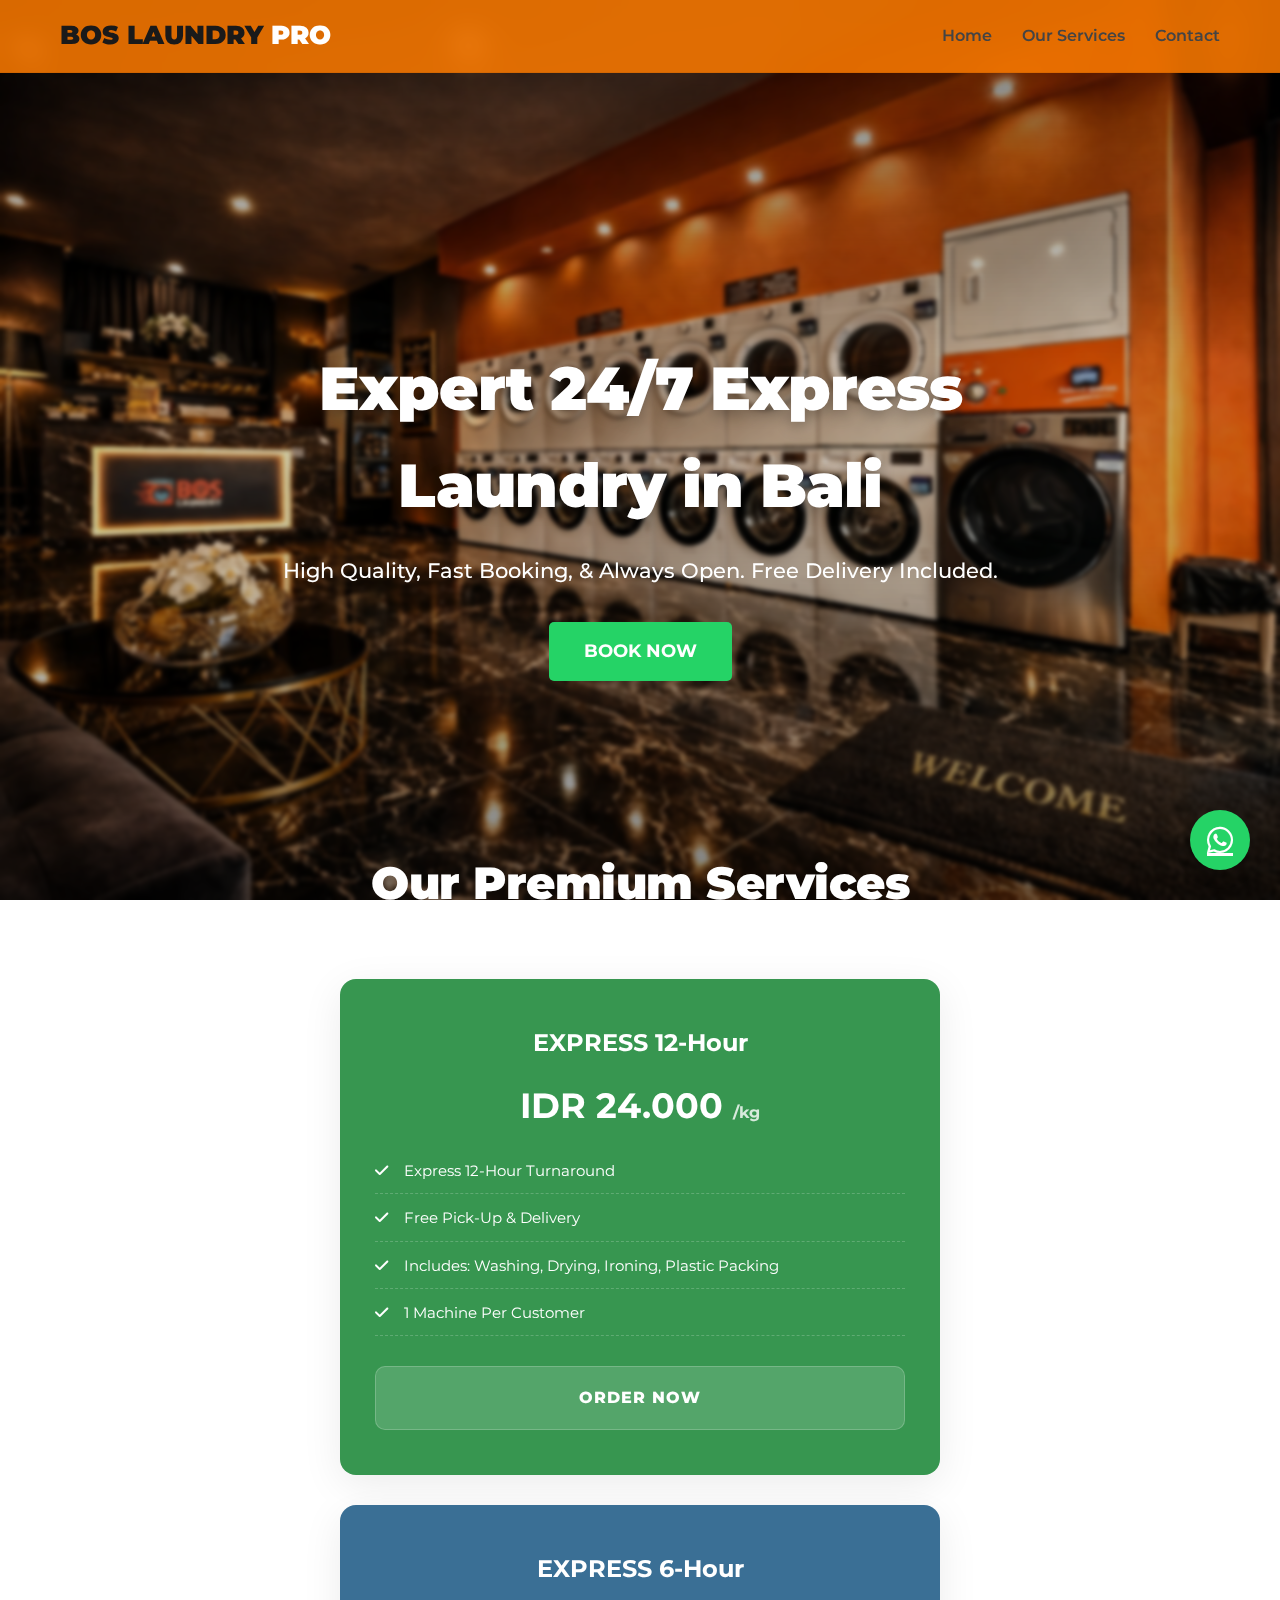
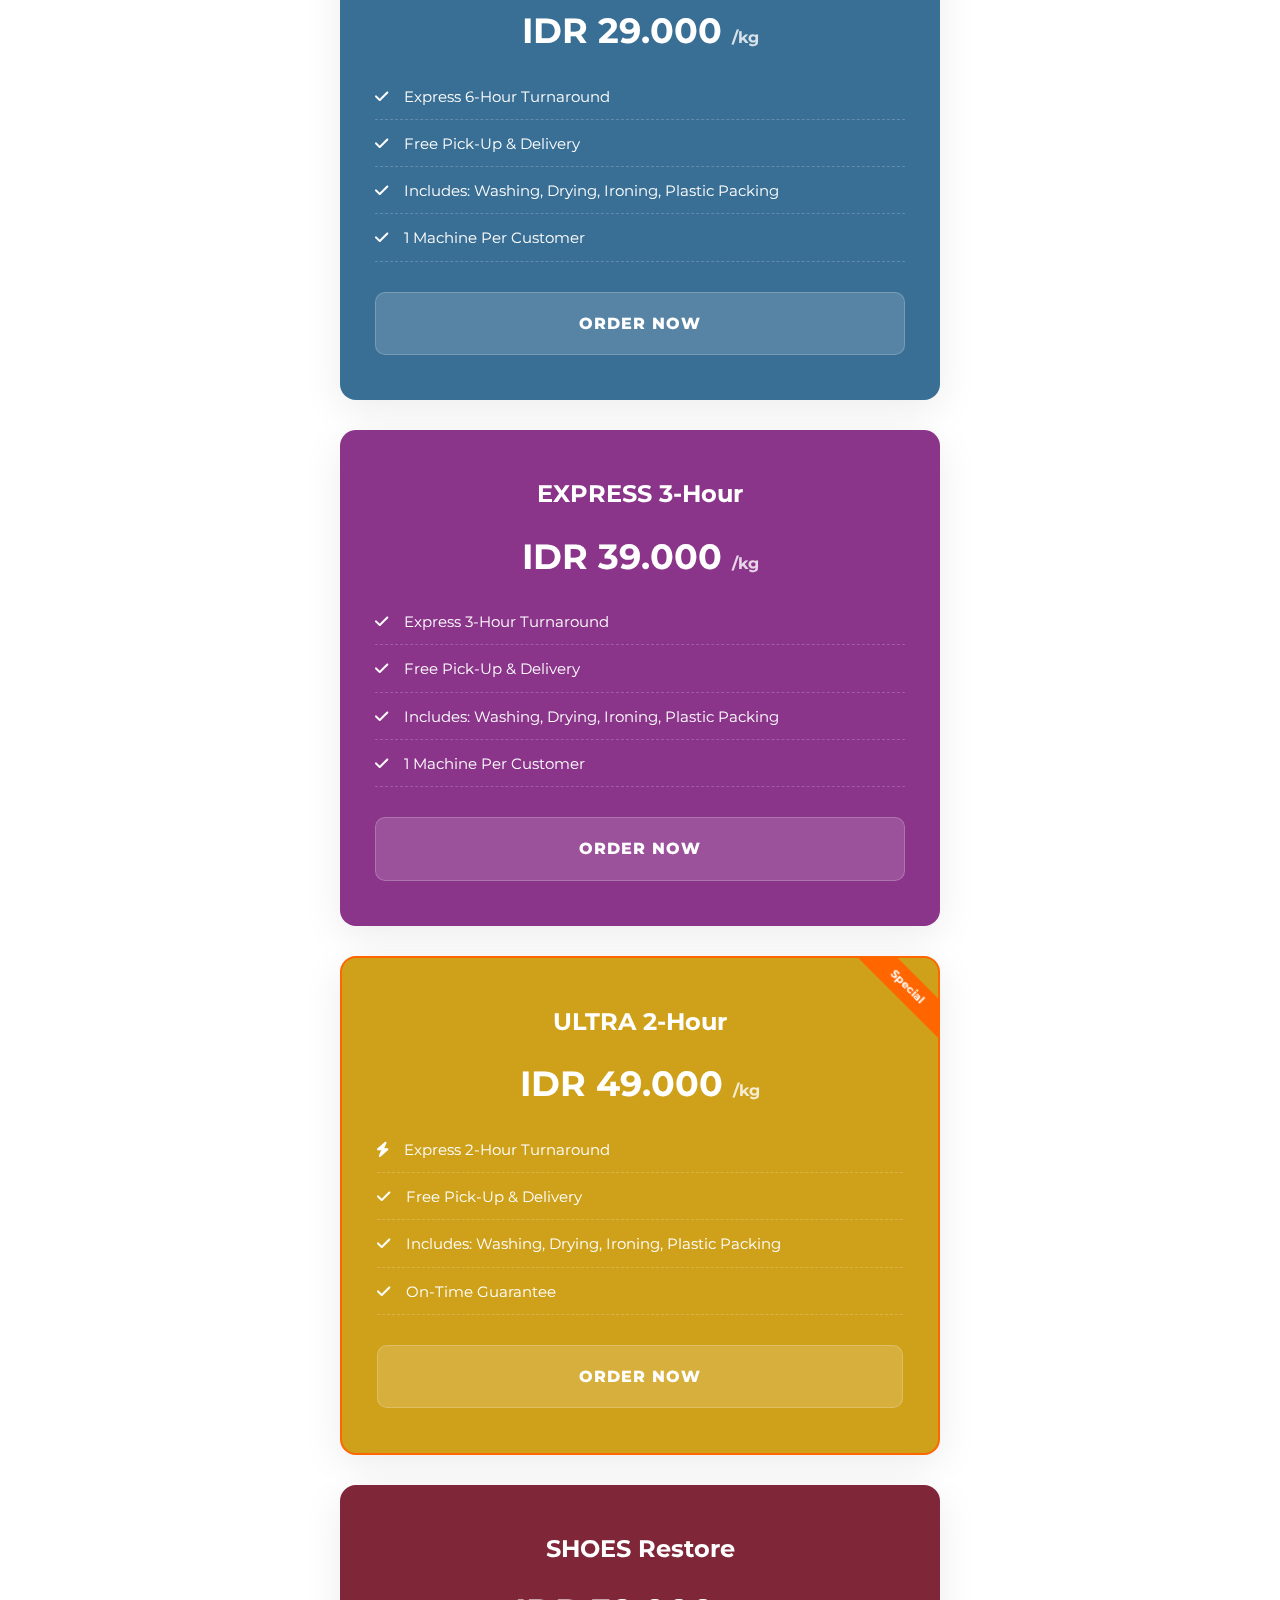
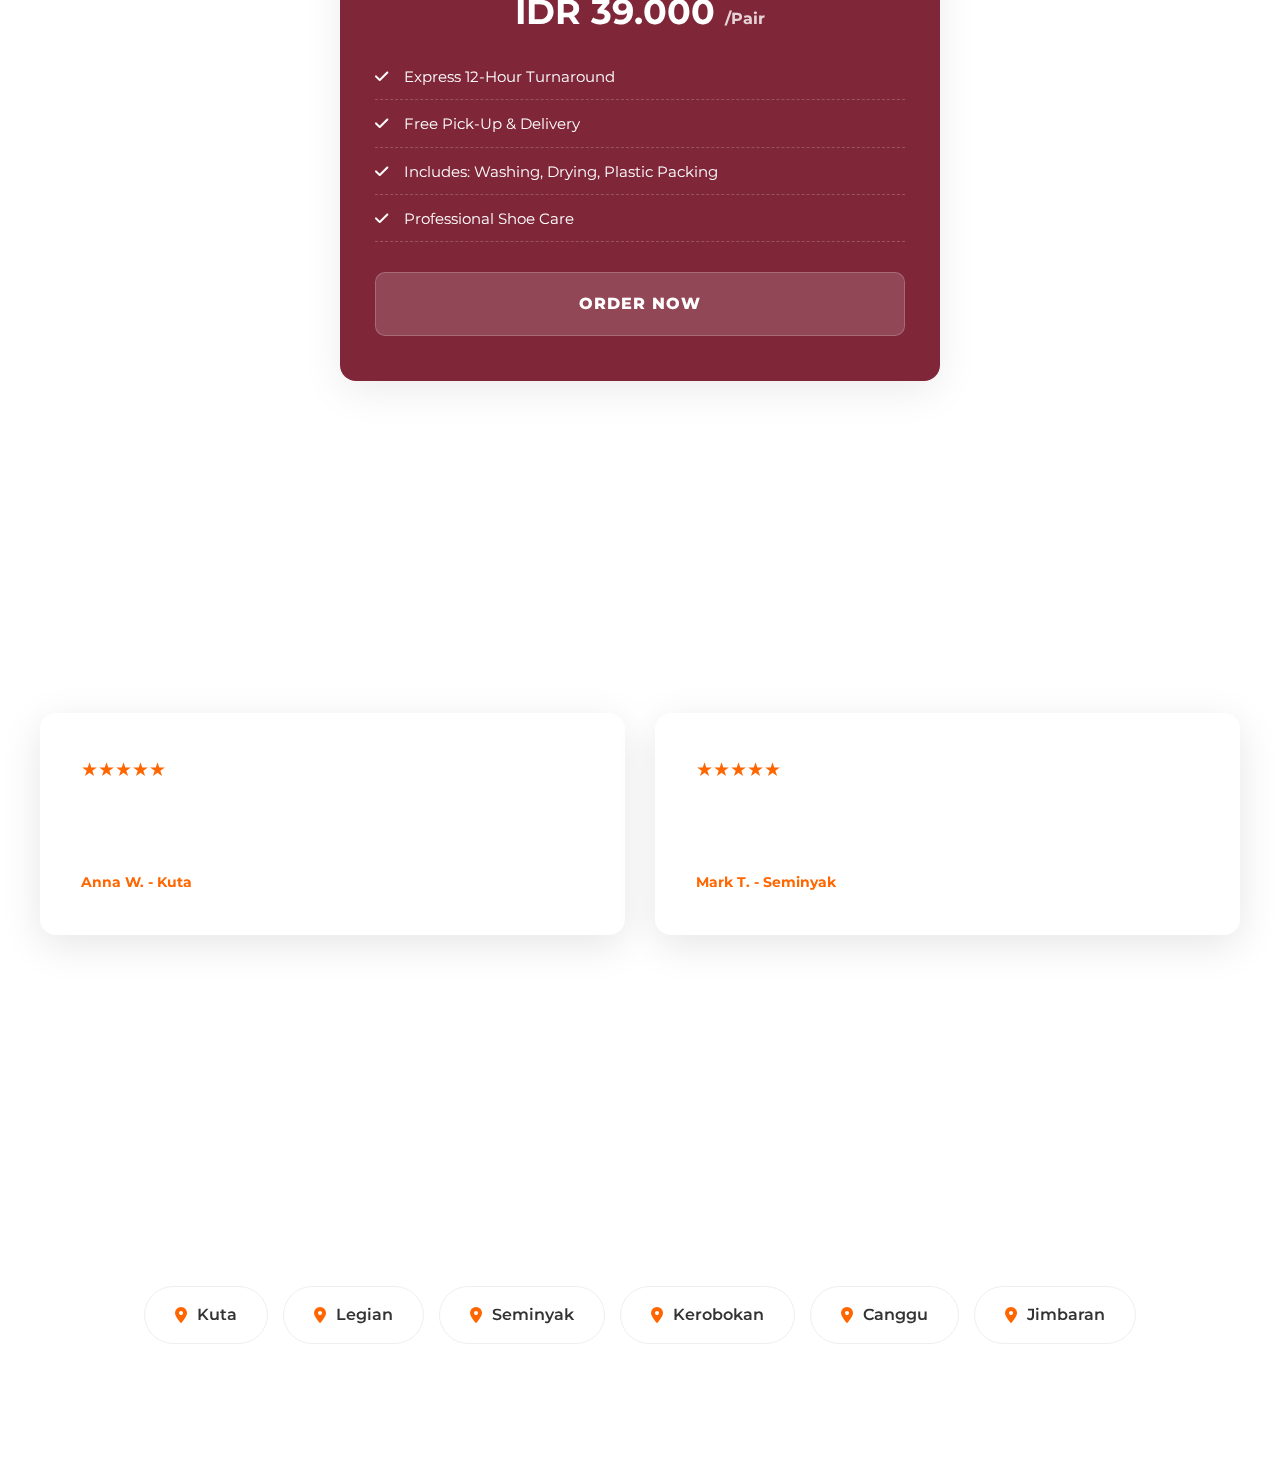
<file: index.html>
<!DOCTYPE html>
<html lang="en">

<head>
    <meta charset="UTF-8">
    <meta name="viewport" content="width=device-width, initial-scale=1.0">
    <title>Bos Laundry Pro - Premium Laundry Specialist</title>
    <link href="https://fonts.googleapis.com/css2?family=Montserrat:wght@400;600;700;900&display=swap" rel="stylesheet">
    <link rel="stylesheet" href="style.css?v=1.5">
    <link rel="icon" type="image/png" href="favicon.png?v=1.0">
    <link rel="stylesheet" href="https://cdnjs.cloudflare.com/ajax/libs/font-awesome/6.0.0/css/all.min.css">
    <meta name="google-site-verification" content="wkPzgdJNNWJVWKCI809KUicb-bMhoUBdTa0yoYygFDk" />
    <!-- Google tag (gtag.js) -->
    <script async src="https://www.googletagmanager.com/gtag/js?id=AW-637852473"></script>
    <script>
        window.dataLayer = window.dataLayer || [];
        function gtag() { dataLayer.push(arguments); }
        gtag('js', new Date());

        gtag('config', 'AW-637852473');
    </script>
</head>

<body id="top">

    <header id="home">
        <div class="container nav-container">
            <div class="logo"><a href="#top">BOS LAUNDRY <span>PRO</span></a></div>
            <nav>
                <ul>
                    <li><a href="#top">Home</a></li>
                    <li><a href="#services">Our Services</a></li>
                    <li><a href="#coverage">Contact</a></li>
                </ul>
            </nav>
        </div>
    </header>

    <section class="hero">
        <div class="hero-content">
            <h1>Expert 24/7 Express Laundry in Bali</h1>
            <p>High Quality, Fast Booking, & Always Open. Free Delivery Included.</p>
            <a href="https://wa.me/6281233451988?text=Halo%20Bos%20Laundry%20Pro!%20Saya%20ingin%20booking%20laundry%20di%20Bali."
                class="btn-main">BOOK NOW</a>
        </div>
    </section>

    <section id="services" class="pricing">
        <div class="bg-decorations">
            <i class="fas fa-soap decor-item decor-1"></i>
            <i class="fas fa-shirt decor-item decor-2"></i>
            <i class="fas fa-droplet decor-item decor-3"></i>
            <i class="fas fa-wind decor-item decor-4"></i>
            <i class="fas fa-cloud decor-item decor-5"></i>
        </div>
        <div class="container">
            <h2 class="section-title">Our Premium Services</h2>
            <div class="card-grid">
                <div class="card level-1">
                    <div class="card-header">EXPRESS 12-Hour</div>
                    <div class="price">IDR 24.000 <span>/kg</span></div>
                    <ul>
                        <li><i class="fas fa-check"></i> Express 12-Hour Turnaround</li>
                        <li><i class="fas fa-check"></i> Free Pick-Up & Delivery</li>
                        <li><i class="fas fa-check"></i> Includes: Washing, Drying, Ironing, Plastic Packing</li>
                        <li><i class="fas fa-check"></i> 1 Machine Per Customer</li>
                    </ul>
                    <a href="https://wa.me/6281233451988?text=Halo%20Bos%20Laundry%20Pro!%20Saya%20ingin%20memesan%20paket%20*EXPRESS%2012-Hour*."
                        class="btn-order">Order Now</a>
                </div>

                <div class="card level-2">
                    <div class="card-header">EXPRESS 6-Hour</div>
                    <div class="price">IDR 29.000 <span>/kg</span></div>
                    <ul>
                        <li><i class="fas fa-check"></i> Express 6-Hour Turnaround</li>
                        <li><i class="fas fa-check"></i> Free Pick-Up & Delivery</li>
                        <li><i class="fas fa-check"></i> Includes: Washing, Drying, Ironing, Plastic Packing</li>
                        <li><i class="fas fa-check"></i> 1 Machine Per Customer</li>
                    </ul>
                    <a href="https://wa.me/6281233451988?text=Halo%20Bos%20Laundry%20Pro!%20Saya%20ingin%20memesan%20paket%20*EXPRESS%206-Hour*."
                        class="btn-order">Order Now</a>
                </div>

                <div class="card level-3">
                    <div class="card-header">EXPRESS 3-Hour</div>
                    <div class="price">IDR 39.000 <span>/kg</span></div>
                    <ul>
                        <li><i class="fas fa-check"></i> Express 3-Hour Turnaround</li>
                        <li><i class="fas fa-check"></i> Free Pick-Up & Delivery</li>
                        <li><i class="fas fa-check"></i> Includes: Washing, Drying, Ironing, Plastic Packing</li>
                        <li><i class="fas fa-check"></i> 1 Machine Per Customer</li>
                    </ul>
                    <a href="https://wa.me/6281233451988?text=Halo%20Bos%20Laundry%20Pro!%20Saya%20ingin%20memesan%20paket%20*EXPRESS%203-Hour*."
                        class="btn-order">Order Now</a>
                </div>

                <div class="card level-4 featured">
                    <div class="card-header">ULTRA 2-Hour</div>
                    <div class="price">IDR 49.000 <span>/kg</span></div>
                    <ul>
                        <li><i class="fas fa-bolt"></i> Express 2-Hour Turnaround</li>
                        <li><i class="fas fa-check"></i> Free Pick-Up & Delivery</li>
                        <li><i class="fas fa-check"></i> Includes: Washing, Drying, Ironing, Plastic Packing</li>
                        <li><i class="fas fa-check"></i> On-Time Guarantee</li>
                    </ul>
                    <a href="https://wa.me/6281233451988?text=Halo%20Bos%20Laundry%20Pro!%20Saya%20ingin%20memesan%20paket%20*ULTRA%202-Hour*."
                        class="btn-order">Order Now</a>
                </div>

                <div class="card level-5">
                    <div class="card-header">SHOES Restore</div>
                    <div class="price">IDR 39.000 <span>/Pair</span></div>
                    <ul>
                        <li><i class="fas fa-check"></i> Express 12-Hour Turnaround</li>
                        <li><i class="fas fa-check"></i> Free Pick-Up & Delivery</li>
                        <li><i class="fas fa-check"></i> Includes: Washing, Drying, Plastic Packing</li>
                        <li><i class="fas fa-check"></i> Professional Shoe Care</li>
                    </ul>
                    <a href="https://wa.me/6281233451988?text=Halo%20Bos%20Laundry%20Pro!%20Saya%20ingin%20memesan%20paket%20*SHOES%20Restore*."
                        class="btn-order">Order Now</a>
                </div>
            </div>
    </section>

    <section class="reviews container">
        <h2 class="section-title">Verified Customer Reviews</h2>
        <div class="review-grid">
            <div class="review-card">
                <div class="stars">★★★★★</div>
                <p>"Bos Laundry Pro saved my day with their 2-hour service. Clothes came back spotless and smelling
                    amazing!"</p>
                <div class="author">Anna W. - Kuta</div>
            </div>
            <div class="review-card">
                <div class="stars">★★★★★</div>
                <p>"The best laundry in Bali! Free pickup is so convenient, and the quality is always premium."</p>
                <div class="author">Mark T. - Seminyak</div>
            </div>
        </div>
    </section>

    <section id="coverage" class="coverage container">
        <h2 class="section-title">Our Service Areas</h2>
        <div class="coverage-list">
            <span><i class="fas fa-map-marker-alt"></i> Kuta</span>
            <span><i class="fas fa-map-marker-alt"></i> Legian</span>
            <span><i class="fas fa-map-marker-alt"></i> Seminyak</span>
            <span><i class="fas fa-map-marker-alt"></i> Kerobokan</span>
            <span><i class="fas fa-map-marker-alt"></i> Canggu</span>
            <span><i class="fas fa-map-marker-alt"></i> Jimbaran</span>
        </div>
    </section>

    <a href="https://wa.me/6281233451988?text=Halo%20Bos%20Laundry%20Pro!%20Saya%20ingin%20tanya-tanya%20tentang%20layanan%20laundrynya."
        class="floating-wa">
        <i class="fab fa-whatsapp"></i>
    </a>

</body>

</html>
</file>
<file: style.css>
html {
    scroll-behavior: smooth;
}

* {
    margin: 0;
    padding: 0;
    box-sizing: border-box;
    font-family: 'Montserrat', sans-serif;
}

body {
    background-image: url('gambar 1.png');
    background-attachment: fixed;
    background-size: cover;
    background-position: center;
    color: #1a1a1a;
    line-height: 1.6;
    position: relative;
}

body::before {
    content: '';
    position: fixed;
    top: 0;
    left: 0;
    width: 100%;
    height: 100%;
    /* Gradasi super samar: Agar gambar di belakang tetap "full" terlihat */
    background: linear-gradient(to bottom,
            rgba(0, 0, 0, 0.5) 0%,
            rgba(0, 0, 0, 0.2) 40%,
            rgba(0, 0, 0, 0.2) 60%,
            rgba(0, 0, 0, 0.5) 100%);
    backdrop-filter: blur(2px);
    /* Sangat tipis saja agar gambar jelas */
    -webkit-backdrop-filter: blur(2px);
    z-index: -1;
}

.container {
    max-width: 1200px;
    margin: auto;
    padding: 0 20px;
}

/* Header */
header {
    background: rgba(255, 123, 0, 0.85);
    backdrop-filter: blur(12px);
    -webkit-backdrop-filter: blur(12px);
    padding: 15px 0;
    border-bottom: 1px solid rgba(0, 0, 0, 0.05);
    position: sticky;
    top: 0;
    z-index: 1000;
}

.nav-container {
    display: flex;
    justify-content: space-between;
    align-items: center;
}

.logo {
    font-size: 26px;
    font-weight: 900;
}

.logo a {
    text-decoration: none;
    color: #1a1a1a;
}

.logo span {
    color: #ffffff;
    /* Orange Accent */
}

nav ul {
    display: flex;
    list-style: none;
}

nav ul li {
    margin-left: 30px;
}

nav ul li a {
    text-decoration: none;
    color: #444444;
    font-weight: 600;
    font-size: 1rem;
    transition: 0.3s cubic-bezier(0.4, 0, 0.2, 1);
}

nav ul li a:hover {
    color: #ff6600;
}

/* Hero Section */
.hero {
    background: transparent;
    /* Shared global background */
    height: 75vh;
    display: flex;
    align-items: center;
    justify-content: center;
    text-align: center;
    color: #ffffff;
    padding-top: 200px;
    /* Diturunkan sedikit lagi sesuai permintaan */
}

.hero h1 {
    font-size: 3.8rem;
    margin-bottom: 20px;
    font-weight: 900;
    letter-spacing: -1px;
    text-shadow: 0 4px 15px rgba(0, 0, 0, 0.3);
}

.hero p {
    font-size: 1.3rem;
    margin-bottom: 35px;
    color: #ffffff;
    max-width: 850px;
    font-weight: 500;
}

.hero-content {
    max-width: 900px;
    margin: 0 auto;
    display: flex;
    flex-direction: column;
    align-items: center;
    justify-content: center;
}

.btn-main {
    background: #25D366;
    /* WhatsApp Green */
    color: #ffffff;
    padding: 15px 35px;
    border-radius: 5px;
    text-decoration: none;
    font-weight: bold;
    font-size: 1.1rem;
    transition: 0.3s;
    display: inline-block;
}

.btn-main:hover {
    background: #1ebea5;
    /* Darker WA Green */
    transform: translateY(-3px);
    box-shadow: 0 5px 15px rgba(37, 211, 102, 0.3);
}

/* Pricing Cards */
.pricing {
    padding: 100px 0;
    background: transparent;
    /* Shared global background */
    position: relative;
}

.section-title {
    text-align: center;
    margin-bottom: 60px;
    font-size: 2.8rem;
    font-weight: 900;
    color: #ffffff;
    /* White for better contrast on dark overlay */
    letter-spacing: -0.5px;
}

.card-grid {
    display: grid;
    grid-template-columns: 1fr;
    /* Force 1 column downwards */
    gap: 30px;
    max-width: 600px;
    /* Limits width to keep it neat */
    margin: 0 auto;
    /* Centers the single column */
    position: relative;
    z-index: 2;
}

/* Background Decorations */
.bg-decorations {
    position: absolute;
    top: 0;
    left: 0;
    width: 100%;
    height: 100%;
    pointer-events: none;
    z-index: 1;
    overflow: hidden;
}

.decor-item {
    position: absolute;
    color: rgba(255, 255, 255, 0.5);
    /* Increased from 0.2 to 0.5 */
    font-size: 4rem;
    opacity: 0.3;
    /* Increased from 0.15 to 0.3 */
    animation: float 15s infinite ease-in-out;
}

.decor-1 {
    top: 10%;
    left: 5%;
    font-size: 6rem;
    animation-delay: 0s;
}

.decor-2 {
    top: 30%;
    right: 5%;
    font-size: 5rem;
    animation-delay: -2s;
}

.decor-3 {
    top: 60%;
    left: 8%;
    font-size: 4rem;
    animation-delay: -5s;
}

.decor-4 {
    top: 80%;
    right: 10%;
    font-size: 5.5rem;
    animation-delay: -8s;
}

.decor-5 {
    top: 45%;
    left: 12%;
    font-size: 3rem;
    animation-delay: -3s;
}

@keyframes float {

    0%,
    100% {
        transform: translateY(0) rotate(0deg);
    }

    50% {
        transform: translateY(-30px) rotate(10deg);
    }
}

.card {
    padding: 45px 35px;
    border-radius: 16px;
    text-align: center;
    border: none;
    box-shadow: 0 10px 40px rgba(0, 0, 0, 0.08);
    transition: 0.4s cubic-bezier(0.4, 0, 0.2, 1);
    position: relative;
    overflow: hidden;
}

/* Pastel Level Backgrounds */
.level-1 {
    background-color: #379650;
    border-color: #379650;
}

.level-2 {
    background-color: #3a6f95;
    border-color: #3a6f95;
}

.level-3 {
    background-color: #8a348a;
    border-color: #8a348a;
}

.level-4 {
    background-color: #cfa11b;
    border-color: #cfa11b;
}

.level-1.card:hover {
    transform: translateY(-5px);
    box-shadow: 0 5px 15px rgba(55, 150, 80, 0.3);
}

.level-2.card:hover {
    transform: translateY(-5px);
    box-shadow: 0 5px 15px rgba(58, 111, 149, 0.3);
}

.level-3.card:hover {
    transform: translateY(-5px);
    box-shadow: 0 5px 15px rgba(138, 52, 138, 0.3);
}

.level-4.card:hover {
    transform: translateY(-5px);
    box-shadow: 0 5px 15px rgba(207, 161, 27, 0.3);
}

.level-5.card:hover {
    transform: translateY(-5px);
    box-shadow: 0 5px 15px rgba(127, 39, 57, 0.3);
}

.level-5 {
    background-color: #7f2739;
    border-color: #7f2739;
}

.card:hover {
    transform: translateY(-10px);
    box-shadow: 0 10px 30px rgba(0, 0, 0, 0.05);
}

.card.featured {
    border: 2px solid #ff6600;
    position: relative;
    overflow: hidden;
}

.card.featured::after {
    content: 'Special';
    position: absolute;
    top: 15px;
    right: -30px;
    background: #ff6600;
    color: #ffffff;
    padding: 5px 40px;
    transform: rotate(45deg);
    font-size: 0.7rem;
    font-weight: bold;
}

.card-header {
    font-size: 1.5rem;
    font-weight: bold;
    margin-bottom: 15px;
    color: #ffffff;
}

.price {
    font-size: 2.2rem;
    color: #ffffff;
    font-weight: bold;
    margin-bottom: 25px;
}

.price span {
    font-size: 1rem;
    color: rgba(255, 255, 255, 0.8);
}

.card ul {
    list-style: none;
    margin-bottom: 30px;
    text-align: left;
}

.card ul li {
    margin-bottom: 12px;
    font-size: 0.95rem;
    color: #ffffff;
    border-bottom: 1px dashed rgba(255, 255, 255, 0.2);
    padding-bottom: 10px;
}

.card ul li i {
    color: #ffffff;
    margin-right: 12px;
}

.btn-order {
    display: block;
    background: rgba(255, 255, 255, 0.15);
    backdrop-filter: blur(5px);
    color: #ffffff;
    padding: 18px;
    border-radius: 10px;
    text-decoration: none;
    font-weight: 800;
    text-transform: uppercase;
    letter-spacing: 1px;
    transition: 0.3s;
    border: 1px solid rgba(255, 255, 255, 0.2);
}

.btn-order:hover {
    background: #ff6600;
    border-color: #ff6600;
    transform: translateY(-2px);
    box-shadow: 0 5px 20px rgba(255, 102, 0, 0.4);
}

/* Reviews Styling */
.reviews {
    padding: 100px 0;
    background: transparent;
}

.review-card {
    background: rgba(255, 255, 255, 0.1);
    /* Very subtle transparent cards */
    padding: 40px;
    border-radius: 16px;
    border: 1px solid rgba(255, 255, 255, 0.1);
    box-shadow: 0 10px 40px rgba(0, 0, 0, 0.1);
}

.review-grid {
    display: grid;
    grid-template-columns: repeat(auto-fit, minmax(300px, 1fr));
    gap: 30px;
}

.stars {
    color: #ff6600;
    font-size: 1.2rem;
    margin-bottom: 15px;
}

.review-card p {
    font-style: italic;
    color: #ffffff;
    /* Contrast against dark background */
    margin-bottom: 20px;
    font-size: 1rem;
}

.author {
    font-weight: 700;
    color: #ff6600;
    /* Use brand color for author */
    font-size: 0.9rem;
}

.coverage {
    padding: 100px 0;
    background: transparent;
}

.coverage-list {
    display: flex;
    flex-wrap: wrap;
    justify-content: center;
    gap: 15px;
    padding: 20px 0;
}

.coverage-list span {
    background: #ffffff;
    padding: 15px 30px;
    border-radius: 50px;
    font-weight: 600;
    color: #333333;
    display: flex;
    align-items: center;
    border: 1px solid #eeeeee;
    transition: 0.3s;
}

.coverage-list span:hover {
    border-color: #ff6600;
    color: #ff6600;
}

.coverage-list span i {
    color: #ff6600;
    margin-right: 10px;
}

/* Floating WA */
.floating-wa {
    position: fixed;
    bottom: 30px;
    right: 30px;
    background: #25D366;
    /* WhatsApp Green */
    color: #ffffff;
    width: 60px;
    height: 60px;
    border-radius: 50%;
    display: flex;
    align-items: center;
    justify-content: center;
    font-size: 30px;
    box-shadow: 0 5px 15px rgba(0, 0, 0, 0.2);
    z-index: 1000;
    transition: 0.3s;
}

.floating-wa:hover {
    transform: scale(1.1);
}

/* Mobile Adjustments */
@media (max-width: 768px) {
    .container {
        padding: 0 10px;
    }

    .hero h1 {
        font-size: 1.8rem;
    }

    .section-title {
        font-size: 1.6rem;
        margin-bottom: 30px;
    }

    .hero p {
        font-size: 0.9rem;
        margin-bottom: 25px;
    }

    .pricing {
        padding: 30px 0;
    }

    .card {
        padding: 30px 20px;
        /* Ukuran lebih nyaman */
        border-radius: 12px;
        transform: none;
        margin: 0 auto;
        width: 100%;
    }

    .card-grid {
        gap: 20px;
        max-width: 90%;
        /* Hampir penuh namun tetap sisa sedikit background */
        margin: 0 auto;
    }

    .price {
        font-size: 1.8rem;
        margin-bottom: 15px;
    }

    .card-header {
        font-size: 1.3rem;
        margin-bottom: 15px;
    }

    .card ul li {
        font-size: 0.9rem;
        margin-bottom: 8px;
        padding-bottom: 8px;
    }

    .btn-main {
        padding: 10px 25px;
        font-size: 0.9rem;
        border-radius: 4px;
    }

    .btn-order {
        padding: 15px;
        font-size: 0.9rem;
        border-radius: 8px;
    }

    .card.featured::after {
        font-size: 0.55rem;
        padding: 2px 20px;
    }

    nav {
        display: none;
    }

    /* iOS-Friendly Global fixed background */
    body {
        background: none !important;
        /* Reset standard bg */
    }

    /* Fixed background container for mobile */
    body::after {
        content: '';
        position: fixed;
        top: 0;
        left: 0;
        width: 100%;
        height: 100%;
        background-image: url('gambar 1.png');
        background-position: center;
        background-size: cover;
        background-repeat: no-repeat;
        z-index: -2;
        /* Behind everything */
    }

    /* Keep overlay for readability but make it global and fixed */
    body::before {
        display: block;
        position: fixed;
        top: 0;
        left: 0;
        width: 100%;
        height: 100%;
        background: rgba(0, 0, 0, 0.4);
        /* Subtle darkening */
        backdrop-filter: blur(1px);
        z-index: -1;
        /* Above image, below content */
        content: '';
    }

    /* Make all sections transparent to show background */
    .hero,
    .pricing,
    .reviews,
    .coverage {
        background: transparent !important;
    }

    .hero {
        height: auto;
        min-height: 85vh;
        padding-top: 160px;
        /* Space for nav */
        padding-bottom: 80px;
        position: relative;
    }

    .hero::before {
        display: none;
        /* Remove localized hero bg */
    }
}

/* Extra Small Devices (Under 480px) */
@media (max-width: 480px) {
    .hero {
        min-height: 70vh;
        padding-top: 140px;
    }

    .hero h1 {
        font-size: 1.5rem;
    }

    .hero p {
        font-size: 0.85rem;
    }
}
</file>
